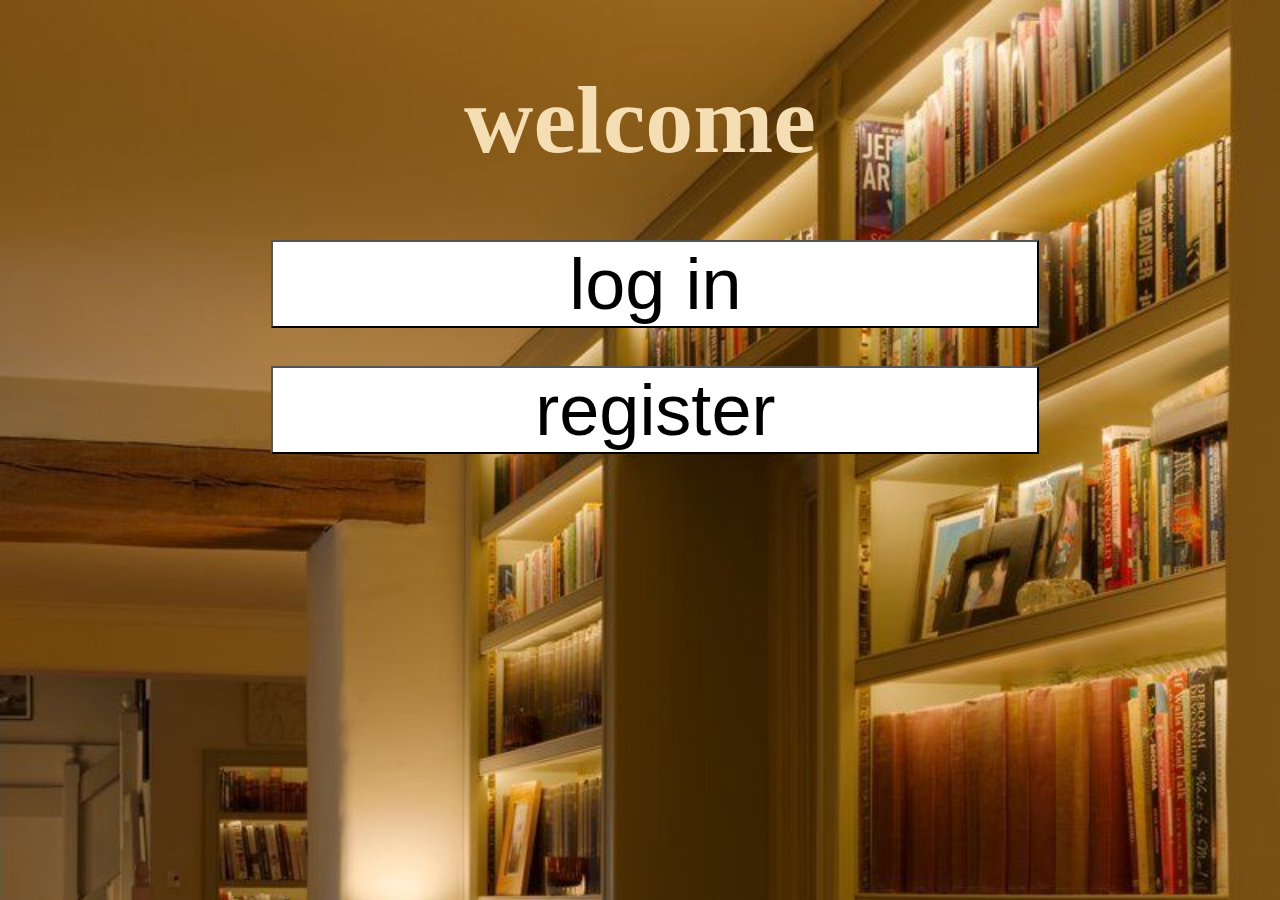
<file: index.html>
<!DOCTYPE html>
<html lang="en">
<head>
    <meta charset="UTF-8">
    <meta http-equiv="X-UA-Compatible" content="IE=edge">
    <meta name="viewport" content="width=device-width, initial-scale=1.0">
    <link rel="stylesheet" href="css.css" >
    <title>E-BOOK SITE</title>
</head>
<body class="body_home">
    
    <div class="home">
        <h1 class="p_home"><b>welcome</b></h1>
        <a href="login.html"><button type="button" class="button_home"> log in  </button></a>
        <a href="regester.html"><button type="button" class="button_home"> register </button></a>
    </div>
</body>
</html>
</file>
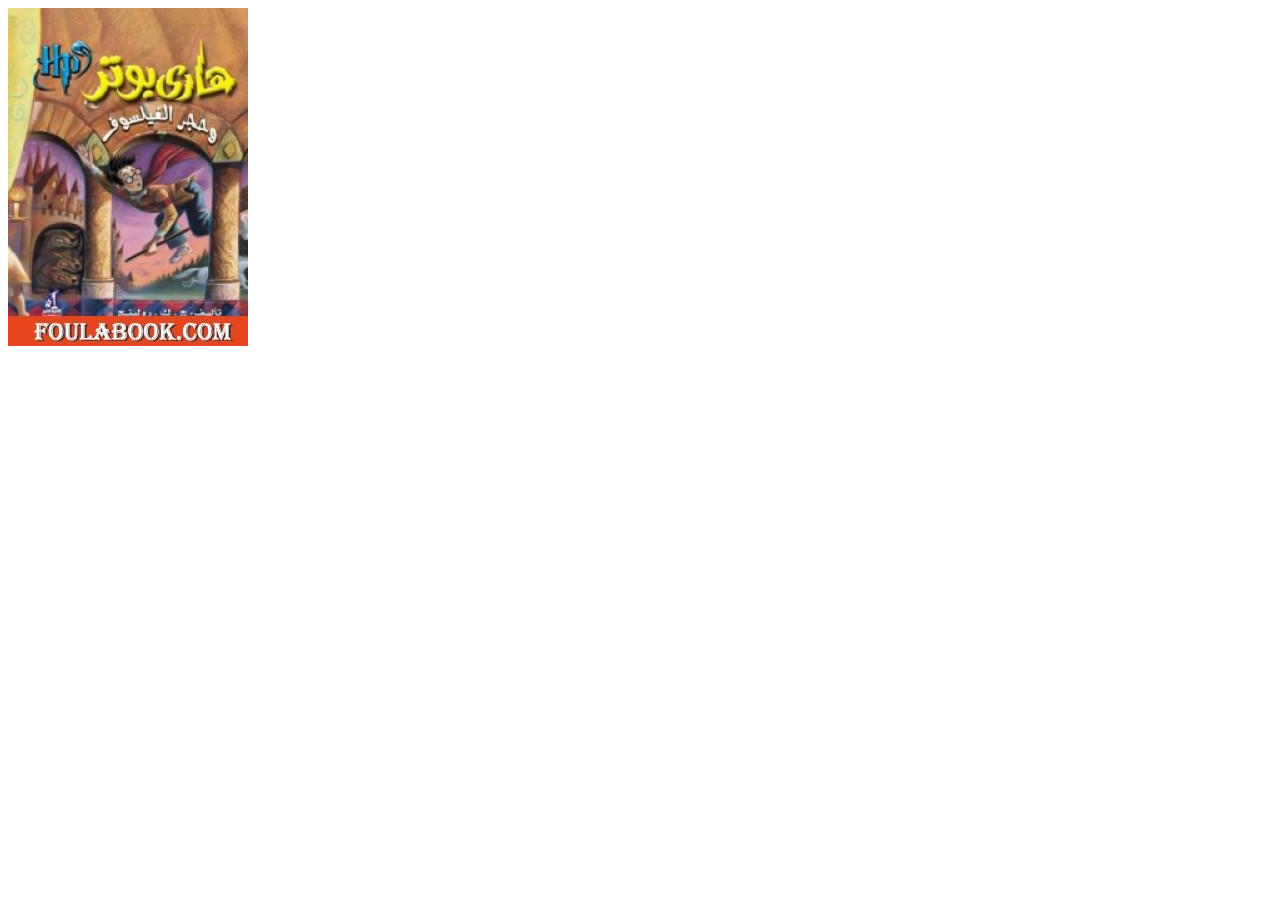
<file: adv.html>
<!DOCTYPE html>
<html lang="en">
<head>
    <meta charset="UTF-8">
    <meta http-equiv="X-UA-Compatible" content="IE=edge">
    <meta name="viewport" content="width=device-width, initial-scale=1.0">
    <title>adv</title>
</head>
<body>
    <a href="imgs/هاري بوتر وحجر الفيلسوف - هاري بوتر 1_45106_Foulabook.com_.pdf"><img src="imgs/20271.2019-07-09.1562686215.jpg" ></a>
</body>
</html>
</file>
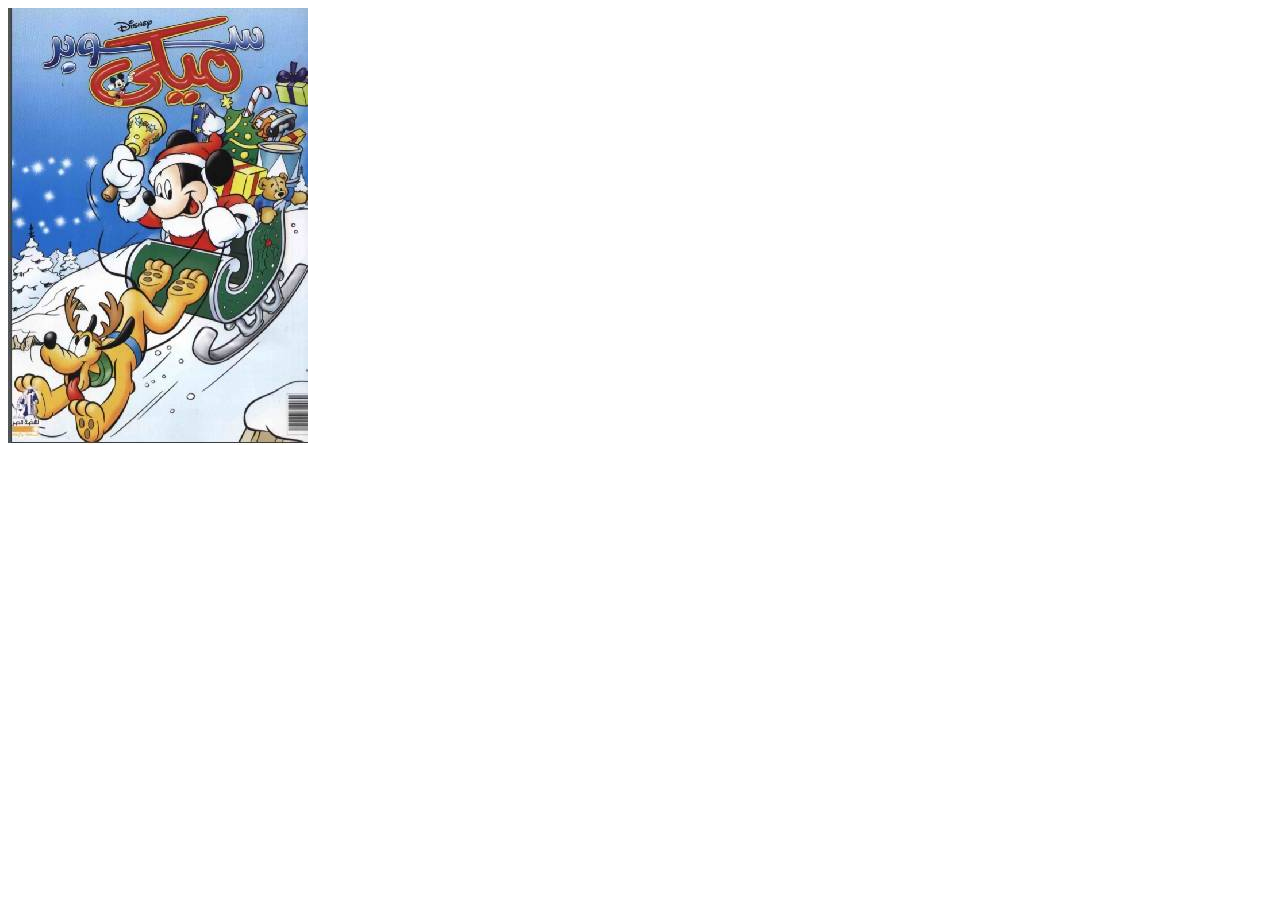
<file: comic.html>
<!DOCTYPE html>
<html lang="en">
<head>
    <meta charset="UTF-8">
    <meta http-equiv="X-UA-Compatible" content="IE=edge">
    <meta name="viewport" content="width=device-width, initial-scale=1.0">
    <title>comic</title>
</head>
<body>
    <a href="imgs/download-pdf-ebooks.org-01250951Ke5W8.pdf"><img src="imgs/s-books-library.online-10250715Bz9S8.jpg"></a>
</body>
</html>
</file>
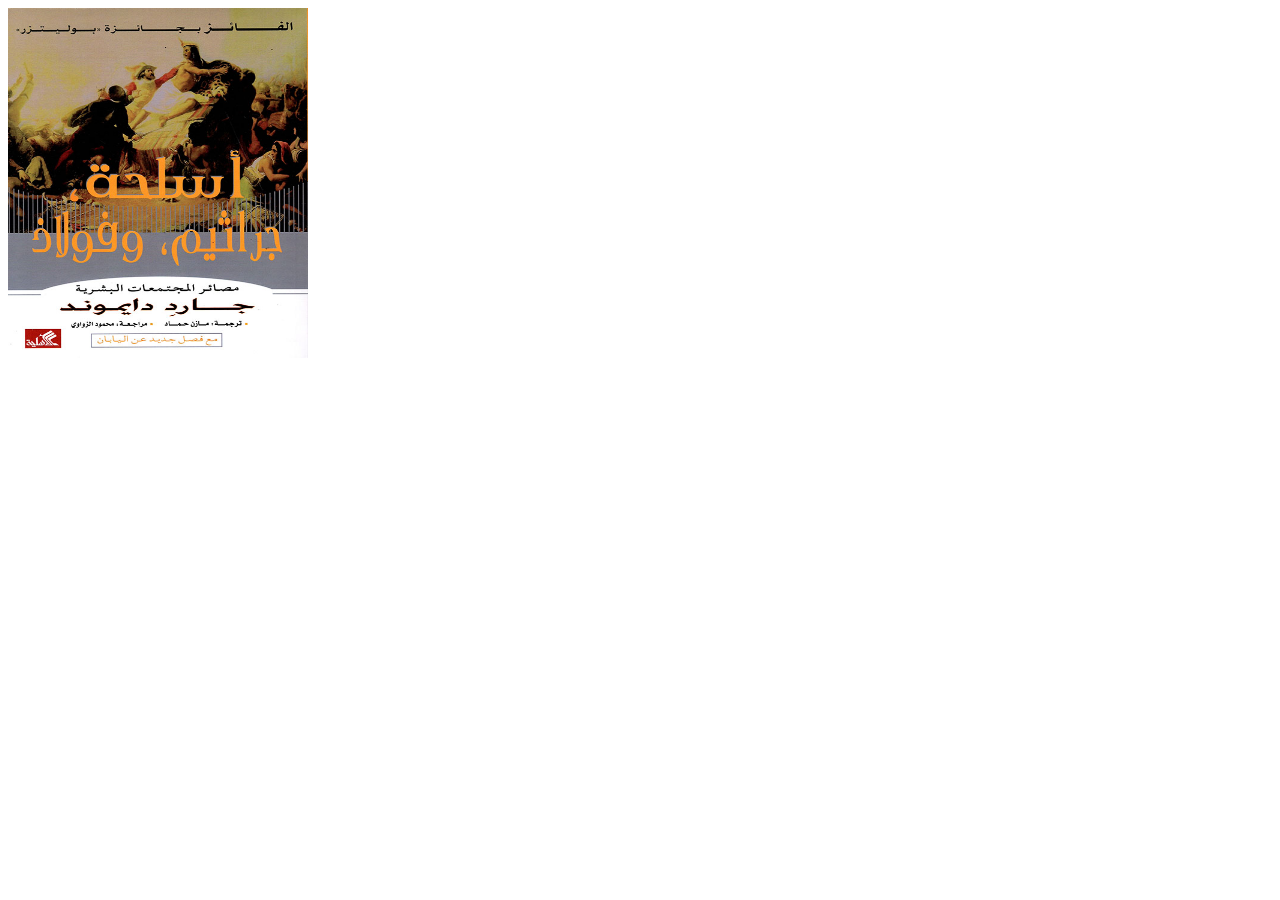
<file: his.html>
<!DOCTYPE html>
<html lang="en">
<head>
    <meta charset="UTF-8">
    <meta http-equiv="X-UA-Compatible" content="IE=edge">
    <meta name="viewport" content="width=device-width, initial-scale=1.0">
    <title>historic</title>
</head>
<body>
    <a href="imgs/Noor-Book.com  أسلحة جراثيم وفولاذ جارد دايموند 2 .pdf"><img src="imgs/157637.jpg" width="300px" height="350px"></a>
</body>
</html>
</file>
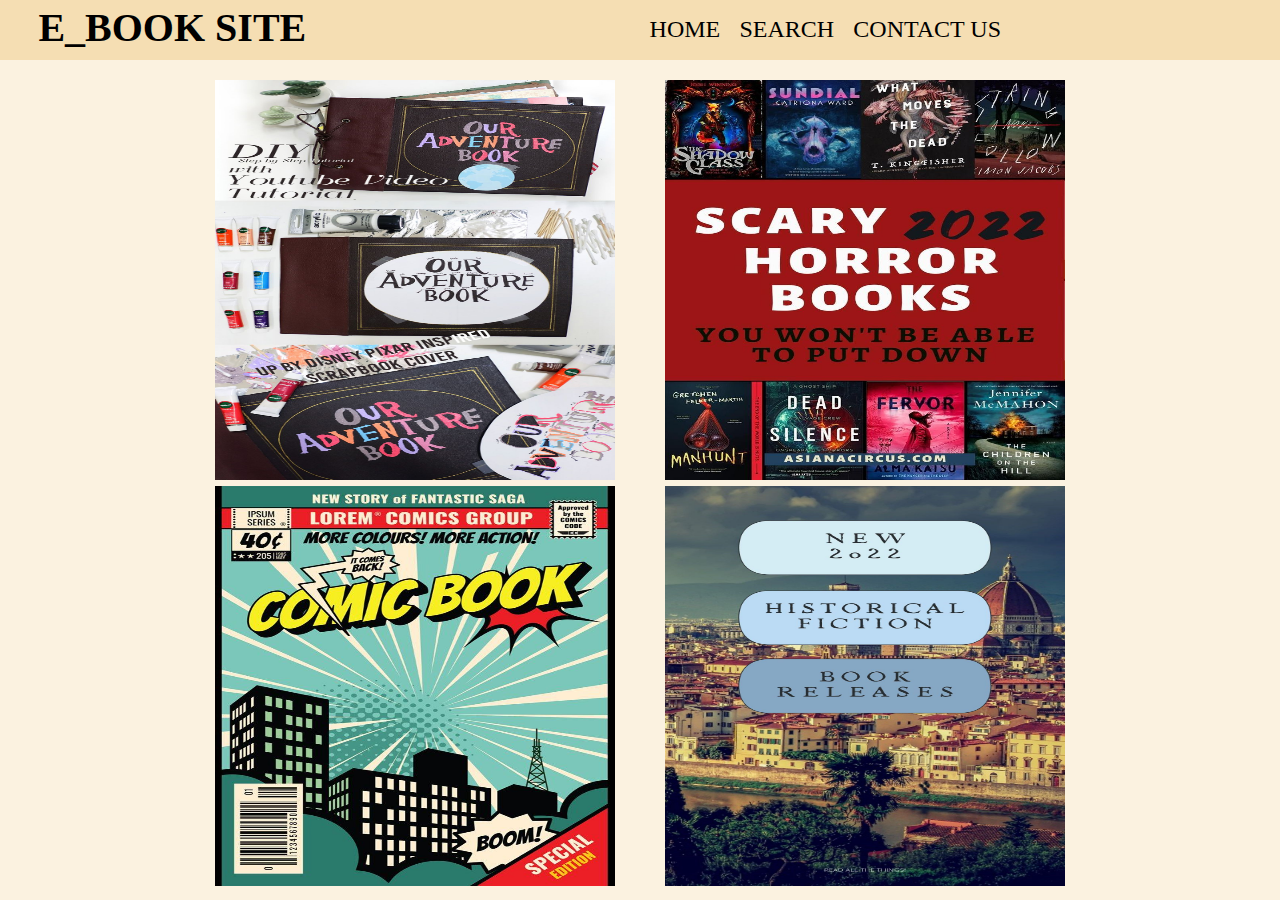
<file: home.html>
<!DOCTYPE html>
<html lang="en">
<head>
    <meta charset="UTF-8">
    <meta http-equiv="X-UA-Compatible" content="IE=edge">
    <meta name="viewport" content="width=device-width, initial-scale=1.0">
    <link rel="stylesheet" href="css.css" >
    <title>HOME</title>
</head>
<body class="home1">
    <div class="home_title1">
       <div>
        <p class="p_title1"> E_BOOK SITE </p>
       </div> 
        <div class="nav">
            <ul>
                <li><a href="#">HOME</a></li>
                <li><a href="search.html">SEARCH</a></li>
                <li class="contact"><a href="#">CONTACT US</a>
                    <div class="sub1">
                        <div class="sub">
                            <ul>
                                <li><a href="https://www.facebook.com/"> facebook </a></li>
                                <li><a href="https://www.youtube.com/"> youtube </a></li>
                                <li><a href="https://www.tweeter.com/"> tweeter </a></li>
                            </ul>
                        </div>
                    </div>
                </li>
            </ul>
        </div>
    </div>
    <div class="imgs">
        <div class="imgs1">
            <a href="adv.html"><img src="imgs/adv.jfif" ></a>
            <a href="horror.html"><img src="imgs/horror.jfif"></a>
        </div>
        <div class="imgs1">
            <a href="comic.html"><img src="imgs/comic.jfif"></a>
            <a href="his.html"><img src="imgs/historic.jfif"></a>
        </div>

    </div>
</body>
</html>
</file>
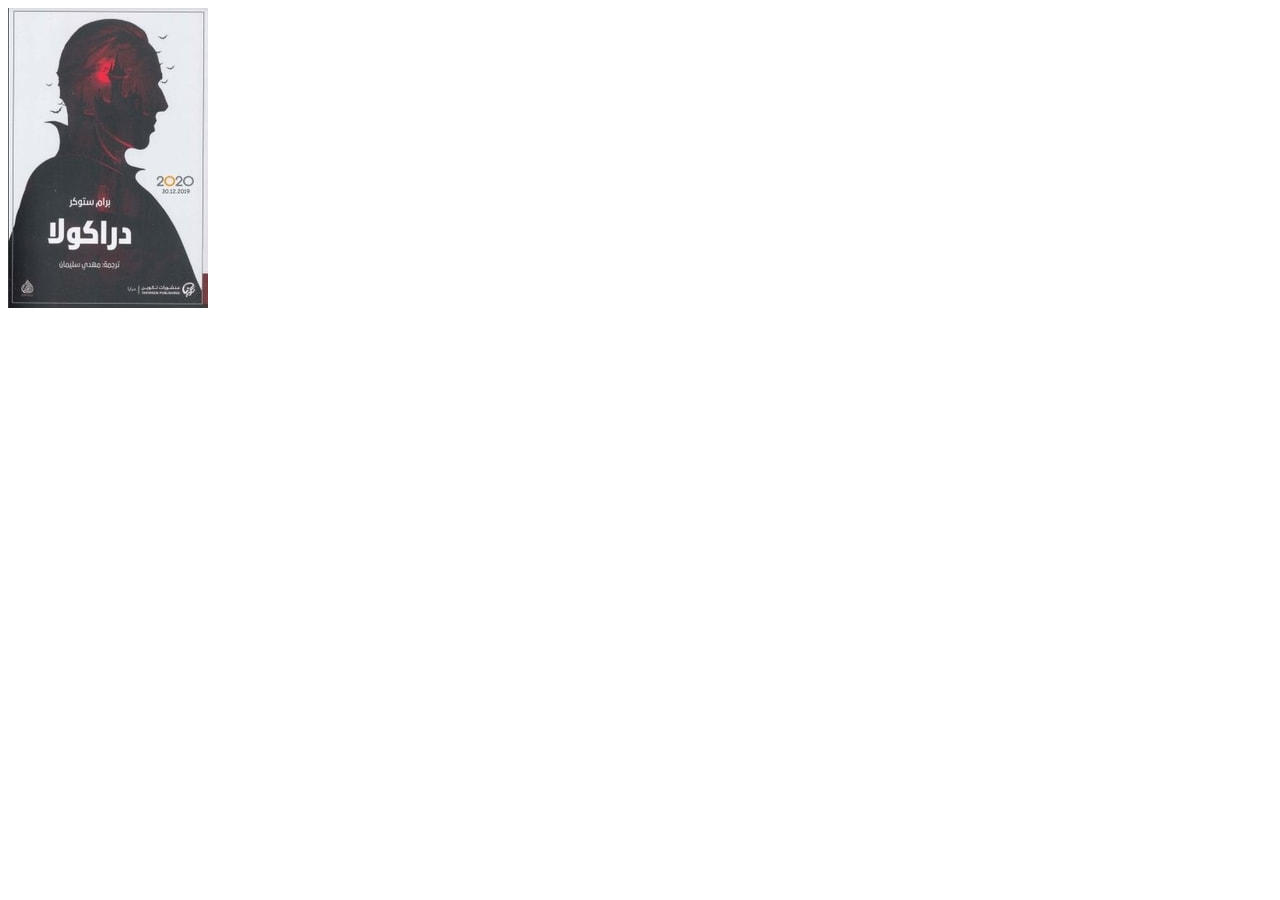
<file: horror.html>
<!DOCTYPE html>
<html lang="en">
<head>
    <meta charset="UTF-8">
    <meta http-equiv="X-UA-Compatible" content="IE=edge">
    <meta name="viewport" content="width=device-width, initial-scale=1.0">
    <title>horror</title>
</head>
<body>
    <a href="imgs/مكتبة كتوباتي - دراكولا.pdf"><img src="imgs/Webp.net-compress-image_4.jpg"></a>
</body>
</html>
</file>
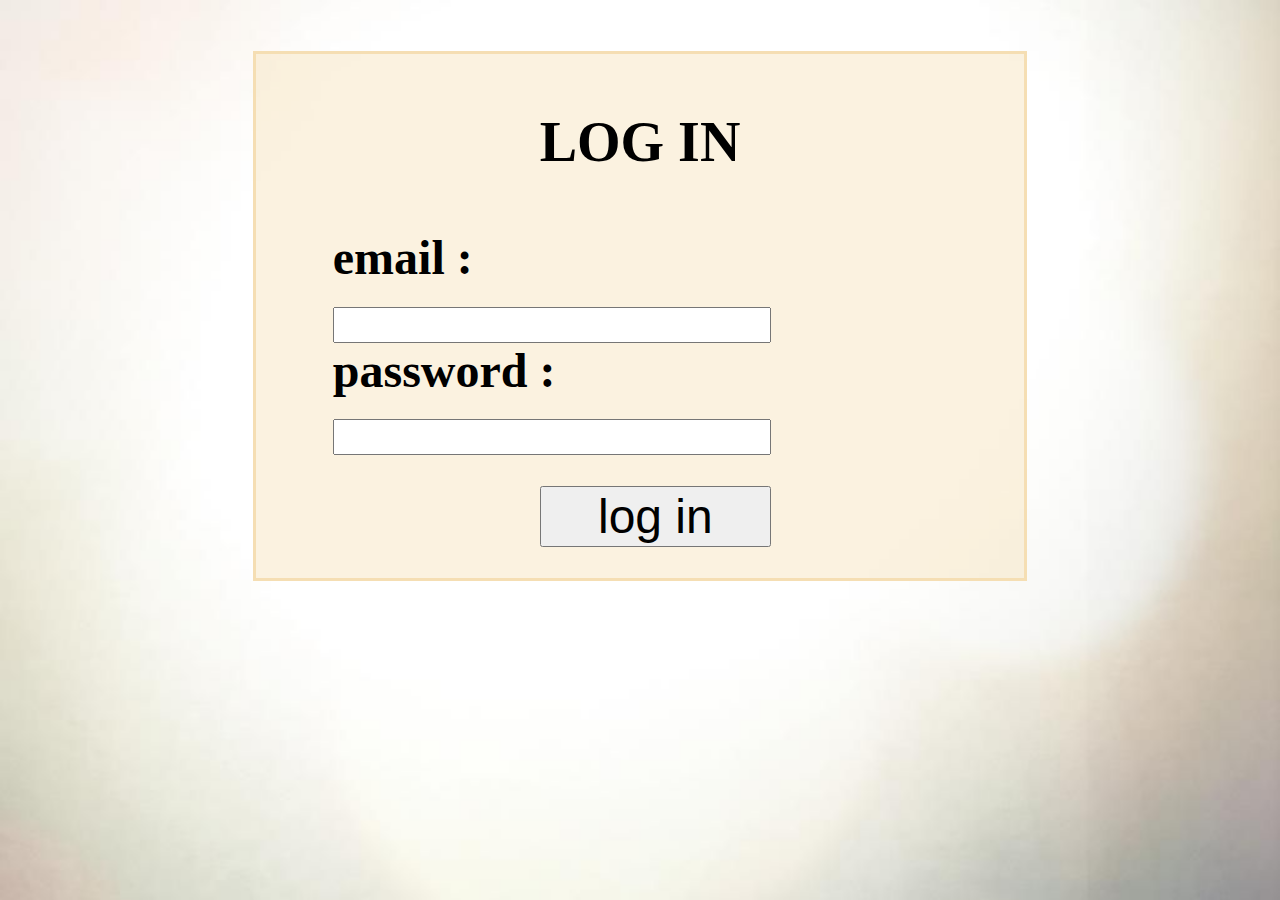
<file: login.html>
<!DOCTYPE html>
<html lang="en">
<head>
    <meta charset="UTF-8">
    <meta http-equiv="X-UA-Compatible" content="IE=edge">
    <meta name="viewport" content="width=device-width, initial-scale=1.0">
    <link rel="stylesheet" href="css.css" >
    <title>LOG IN</title>
</head>
<body class="body_login">  
    <div class="login">
        <p class="p_login">LOG IN</p>
        <div class="login_email">
            <label class="login_email2" >email :</label><br>
            <input type="email" class="login_email1"> 
        </div>
        <div class="login_email">
            <label class="login_email2" >password :</label><br>
            <input type="password" class="login_email1"> 
        </div>
        <a href="home.html"><button type="button" class="button_login"> log in </button></a>
    </div>
</body>
</html>
</file>
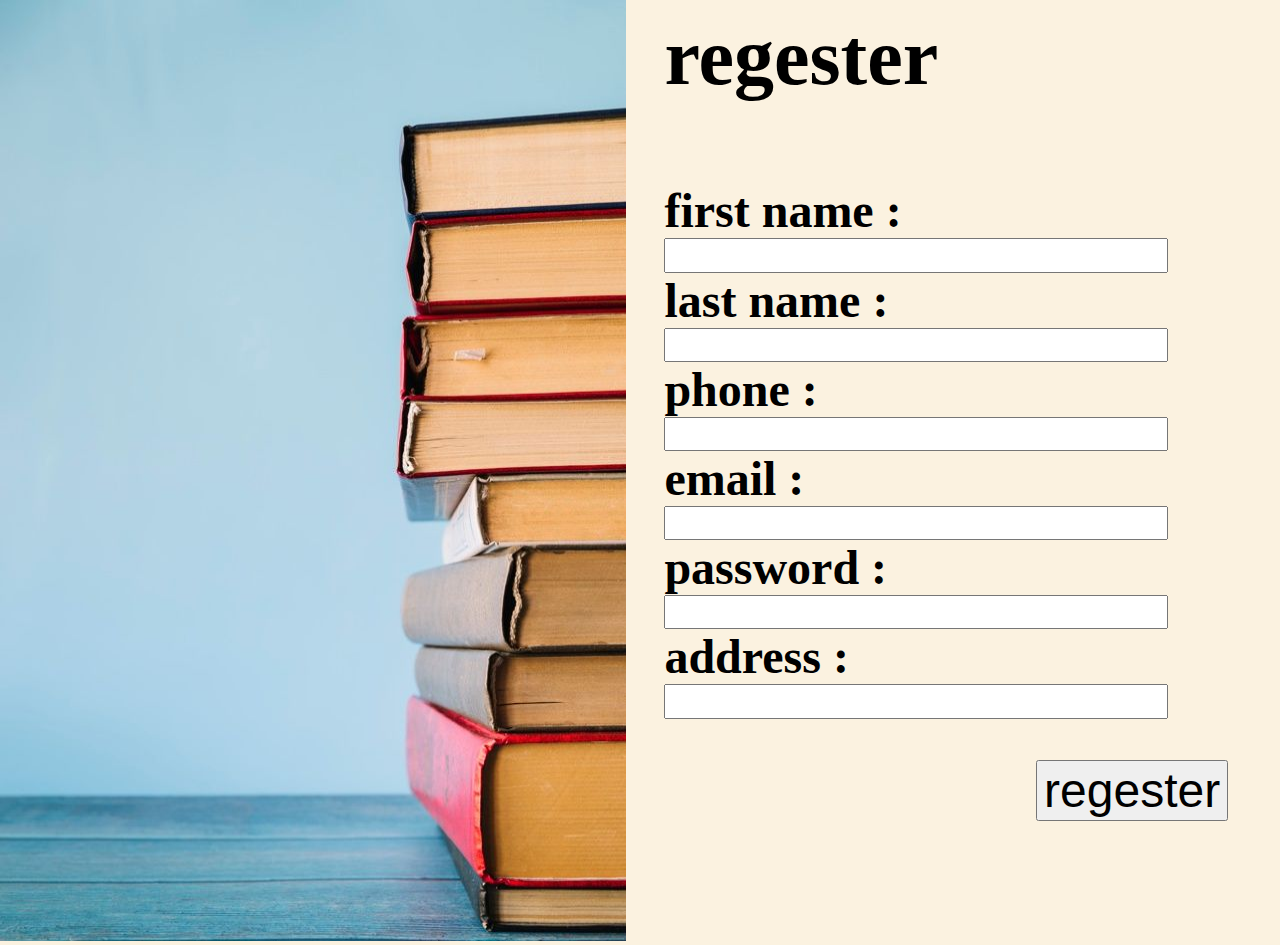
<file: regester.html>
<!DOCTYPE html>
<html lang="en">
<head>
    <meta charset="UTF-8">
    <meta http-equiv="X-UA-Compatible" content="IE=edge">
    <meta name="viewport" content="width=device-width, initial-scale=1.0">
    <link rel="stylesheet" href="css.css" >
    <title>register</title>
</head>
<body class="body_reg">
    <div class="reg">
        <div >
            <img src="imgs/Premium Photo _ Front view book pile.jfif" class="reg_img">
        </div>
        <div class="REG1">
            <p class="reg_title">regester</p>
                <label>first name :</label><br>
                <input type="text"> 
                <label>last name :</label><br>
                <input type="text">
                <label>phone :</label><br>
                <input type="text">
                <label>email :</label><br>
                <input type="email">
                <label>password :</label><br>
                <input type="password">
                <label>address :</label><br>
                <input type="text">
                <a href="home.html"><button type="button" class="button_reg"> regester </button></a>


        </div>
        
    </div>
</body>
</html>
</file>
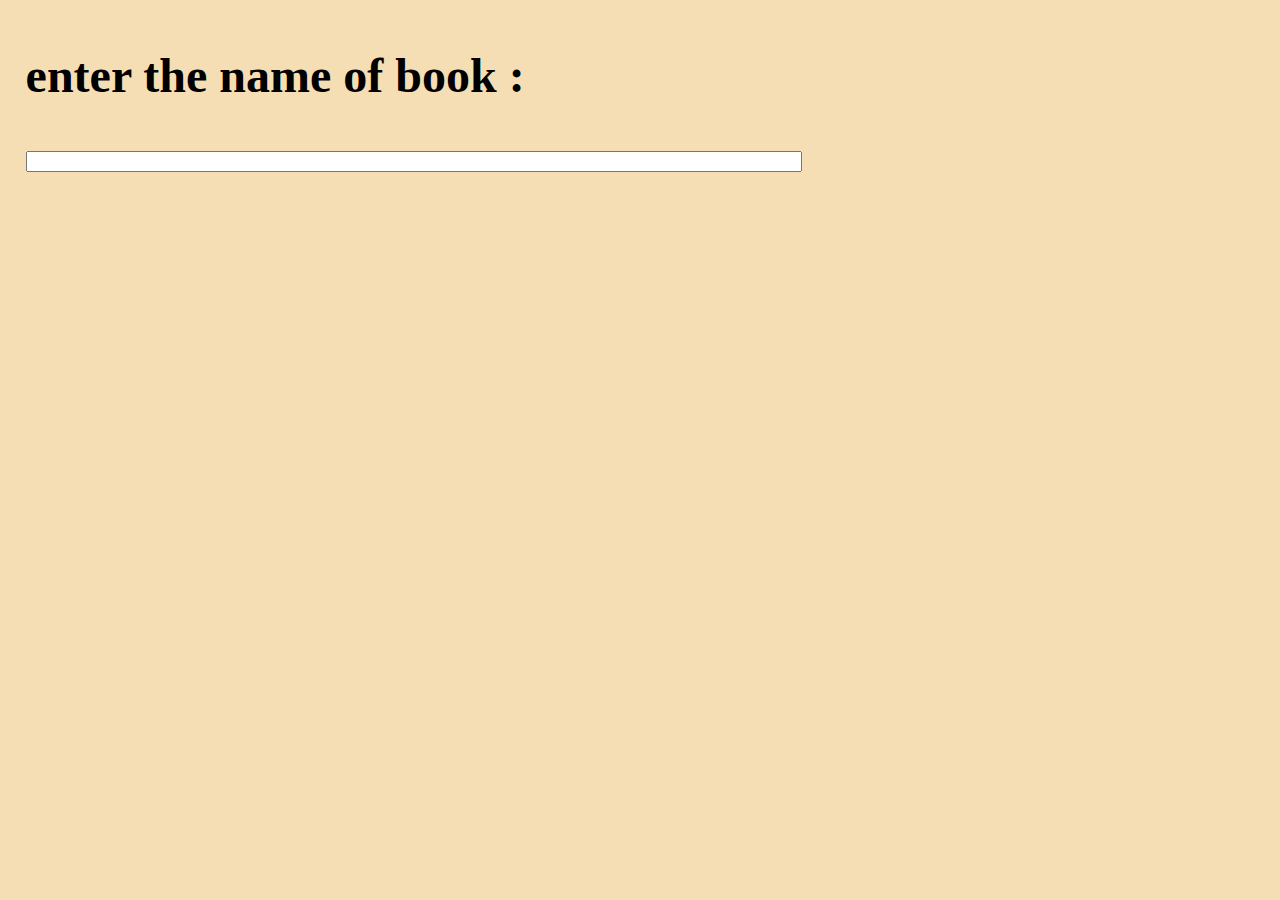
<file: search.html>
<!DOCTYPE html>
<html lang="en">
<head>
    <meta charset="UTF-8">
    <meta http-equiv="X-UA-Compatible" content="IE=edge">
    <meta name="viewport" content="width=device-width, initial-scale=1.0">
    <link rel="stylesheet" href="css.css" >
    <title>SEARCH</title>
</head>
<body class="search">
    <p class="p_search">enter the name of book :</p>
    <input type="text" class="search1">
</body>
</html>
</file>
<file: css.css>
body{
    margin: 0%;
}
.body_home{
    margin: 0;
    background-image: url(imgs/Lighting\ Projects\ -\ Sutton\ House\ Interiors.jfif);
    background-repeat: no-repeat;
    background-size: cover;
}
.p_home{
    font-size: 600%;
    text-align: center;
    color: wheat;
}
.home{
    margin-left: auto;
    margin-right: auto;
    width: 60%;
    
}
.button_home{
    font-size: 300%;
    background-color: white;
    margin-bottom: 5%;
    margin-left: 2%;
    width: 100%;
}
.button_home:hover{
    background-color: wheat;
}
.body_login{
    background-image: url(imgs/Mormon\ Channel\ on\ Twitter\ \(1\).jfif);
    background-repeat: no-repeat;
    background-size: cover;
}
.login{
    width: 60%;
    background-color: hsl(39 77% 83% / 40%) ;
    height: 80%;
    border-color: wheat;
    border-style: solid;
    margin: auto;
    margin-top: 4%;
}
.p_login{
    text-align: center;
    font-size: 350%;
    font-weight: bolder;
}
.login_email{
    margin-left: auto;
    margin-right: auto;
    font-size: 300%;
    width: 80%;
    font-weight: bolder;
}
.login_email1{
    height: 30px;
    width: 70%;
}
.button_login{
    width: 30%;
    margin: 4%;
    font-size: 200%;
    margin-left: 37%;
    
}
.button_login:hover{
 background-color: hsl(39 77% 83% / 40%);
}
.reg{
    display: flex;
}
.reg_title{
    font-size: 500%;
    font-weight: bolder;
    margin-top: 3%;
}
.reg_img{
    width: 100%;
    height: 100%;
}
.REG1{
    margin-left: 3%;
}
.REG1 label{
    font-size: 300%;
    font-weight: bold;
}
.REG1 input {
    width: 120%;
    height: 3%;
}
.button_reg{
    margin: 4%;
    font-size: 200%;
    margin-left: 90%;
    margin-top: 10%;
}
.button_reg:hover{
 background-color: hsl(39 77% 83% / 40%);
}
.body_reg{
    background-color: hsl(39 77% 83% / 40%);;
}
.home1{
    background-color: hsl(39 77% 83% / 40%);
}
.home_title1{
    background-color: wheat;
    display: flex;
    height: 60px;
}
.p_title1{
    font-size: 250%;
    font-weight: bold;
    margin-top: 0%;
    padding: 0.6%;
    padding-left: 6%;
    margin-bottom: 0%;
    

}
a{
    text-decoration: none;
    color: black;
    font-size: 150%;
}
ul{
    list-style: none;
    display: flex;
    padding-left: 0%;
    
    
}
li:hover{
    background-color: beige;
}
.sub1{
    position: absolute;
    display: block;
    overflow: hidden;
    background-color: wheat;
}
ul li ul li {
    display: none;
}
ul li:hover ul li {
    display: block;
}

.sub ul{
    display: block ;
}
li{
    padding-right: 1.5%;
    padding-left: 1.5%;
}
.home1 .home_title1 div{
    width: 50%;
    margin-bottom: 0%;
    padding-bottom: 0%;
}

.imgs{
    margin-top: 20px;
}
.imgs1{
    display: flex;
    width: 900px;
    margin-left: auto;
    margin-right: auto;
}
.imgs1 img {
    width: 400px;
    height: 400px;
    margin-left: 25px;
    margin-right: 25px;
}
.search{
    background-color: wheat;
}
.p_search{
    font-size: 300%;
    font-weight: bolder;
    margin-left: 2%;
}
.search1{
    margin-left: 2%;
    width: 60%;
    height: 10%;
}
@media (max-width : 776px){
    .p_home{
        font-size: 350%;
    }
    .button_home{
        font-size: 200%;
    }
    .login{
    width: 80%;
    }
    .p_login{
        font-size: 250%;
    }
    .login_email{
        font-size: 150%;
    }
    .button_login{
        font-size: 100%;
    }
    .reg_title{
        font-size: 300%;
    }
    .REG1 label{
        font-size: 150%;
        font-weight: bold;
    }
    .REG1 input {
        width: 90%;
        height: 3%;
    }
    .button_reg{
        margin: 1%;
        font-size: 100%;
        margin-left: 40%;
        margin-top: 10%;
    }

    .p_title1{
        font-size: 150%;
        font-weight: bold;
        margin-top: 6%;
        padding: 0.6%;
        padding-left: 6%;
        margin-bottom: 0%;
        height: 70px;
    }
    ul{
        display: none;  
    }
    .home1 .home_title1 div{
        width: 100%;
        margin-bottom: 0%;
        padding-bottom: 0%;
    }
    .imgs{
        margin-top: 20px;
    }
    .imgs1{
        display: block;
        width: auto;
    }
    .imgs1 img {
        display: block;
        width: 80%;
        height: 400px;
        margin-left: 25px;
        margin-right: 25px;
    }

}
</file>
